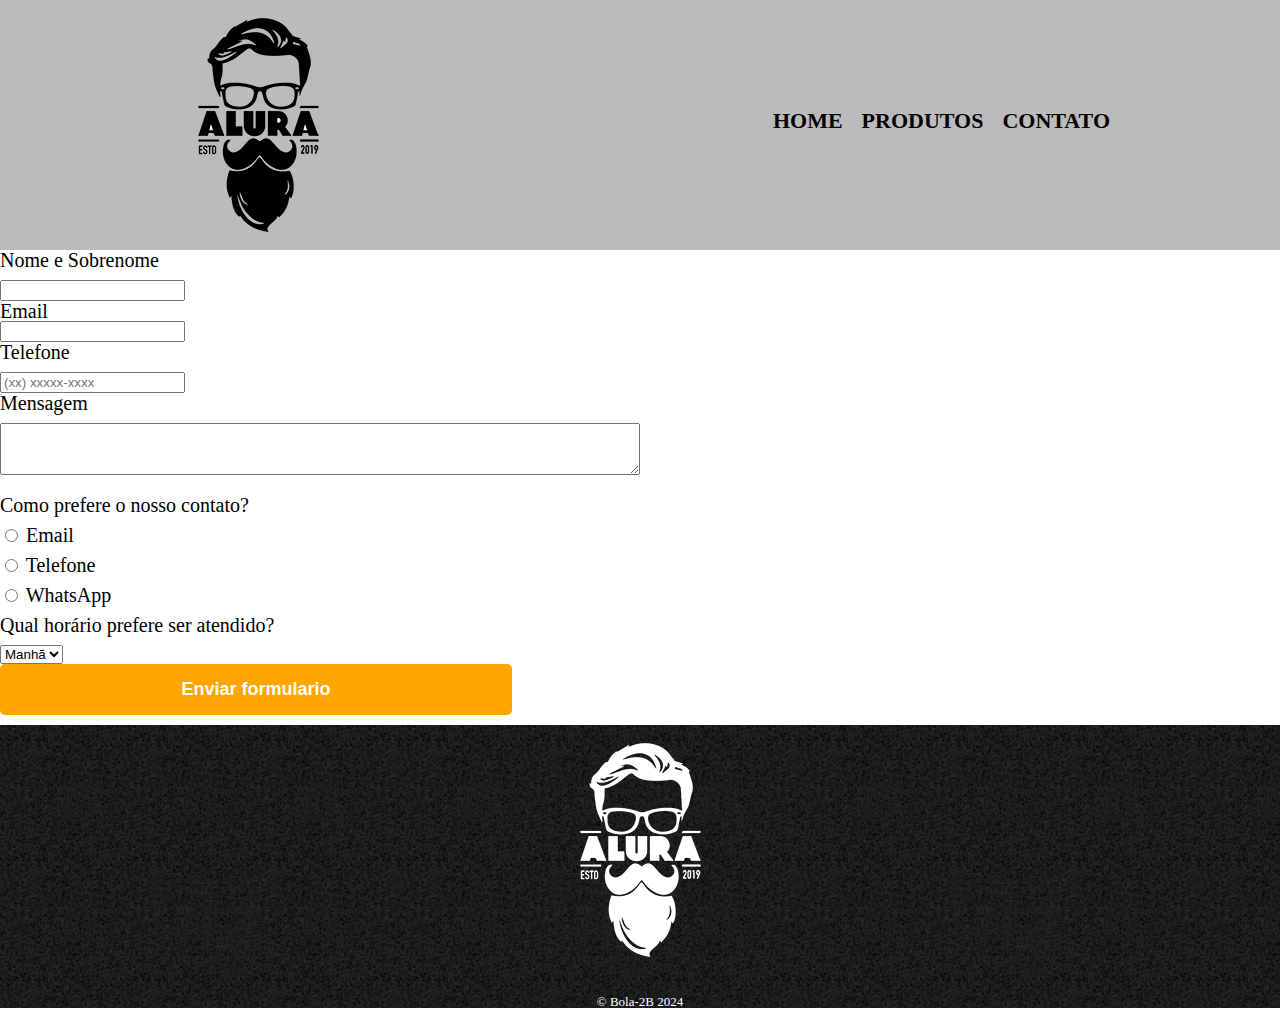
<file: contato.html>
<head>
  <link rel="stylesheet" href="style.css">
  <link rel="stylesheet" href="reset.css">
</head>
<body>
  <header>
    <div class="caixa">
      <h1><img src="logo.png"></h1>

      <nav>
        <ul>
                <li><a href="index.html">Home</a></li>
                <li><a href="produtos.html">Produtos</a></li>
                <li><a href="contato.html">Contato</a></li>
        </ul>
       </nav>
    </div>
  </header>

<main>
  <form>
    <label for="nomesobrenome">Nome e Sobrenome</label>
    <input type="text" id="nomesobrenome">
    <label for="email"> Email<label>
    <input type="text" id="email" class"input-padrao" required" placeholder"seuemail@dominio.com">
    <label for="telefone"> Telefone</label>
    <input type="tell" id="telefone" class:"input-padrao" required placeholder="(xx) xxxxx-xxxx">
    <label for="mensagem">Mensagem</label>
    <textarea cols="70" rows-"10" id="mensagem" class="input-padrao"></textarea>
      <div>
    <legend> Como prefere o nosso contato?</legend>
    <label for="radio-email">
        <input type="radio" name="contato" value="email" id="radio-email">
        Email
    </label>

    <label for="radio-telefone">
        <input type="radio" name="contato" value="telefone" id="radio-telefone"> 
        Telefone
    </label>

    <label for="radio-whatsapp">
        <input type="radio" name="contato" value="whatsapp" id="radio-whatsapp">
        WhatsApp
    </label>
</div>
      <div>
    <legend> Qual horário prefere ser atendido?</legend>
    <select>
        <option>Manhã</option>
        <option>Tarde</option>
        <option>Noite</option>
      
              <tr>
            <td>Segunda</td>
            <td>8h ~ 20h</td>
        </tr>
        <tr>
            <td>Quarta</td>
            <td>8h ~ 20h</td>
        </tr>
        <tr>
            <td>Sexta</td>
            <td>8h ~ 20h</td>
        </tr>
    </tbody>
</table>
    </select>
</div>
    <input type="submit" value="Enviar formulario" class="enviar">          

</table>
  </form>
</main>
    <footer>
        <img src="logo-branco.png">
        <p class="copyright">&copy; Bola-2B 2024</p>
    </footer>
</body>
</file>
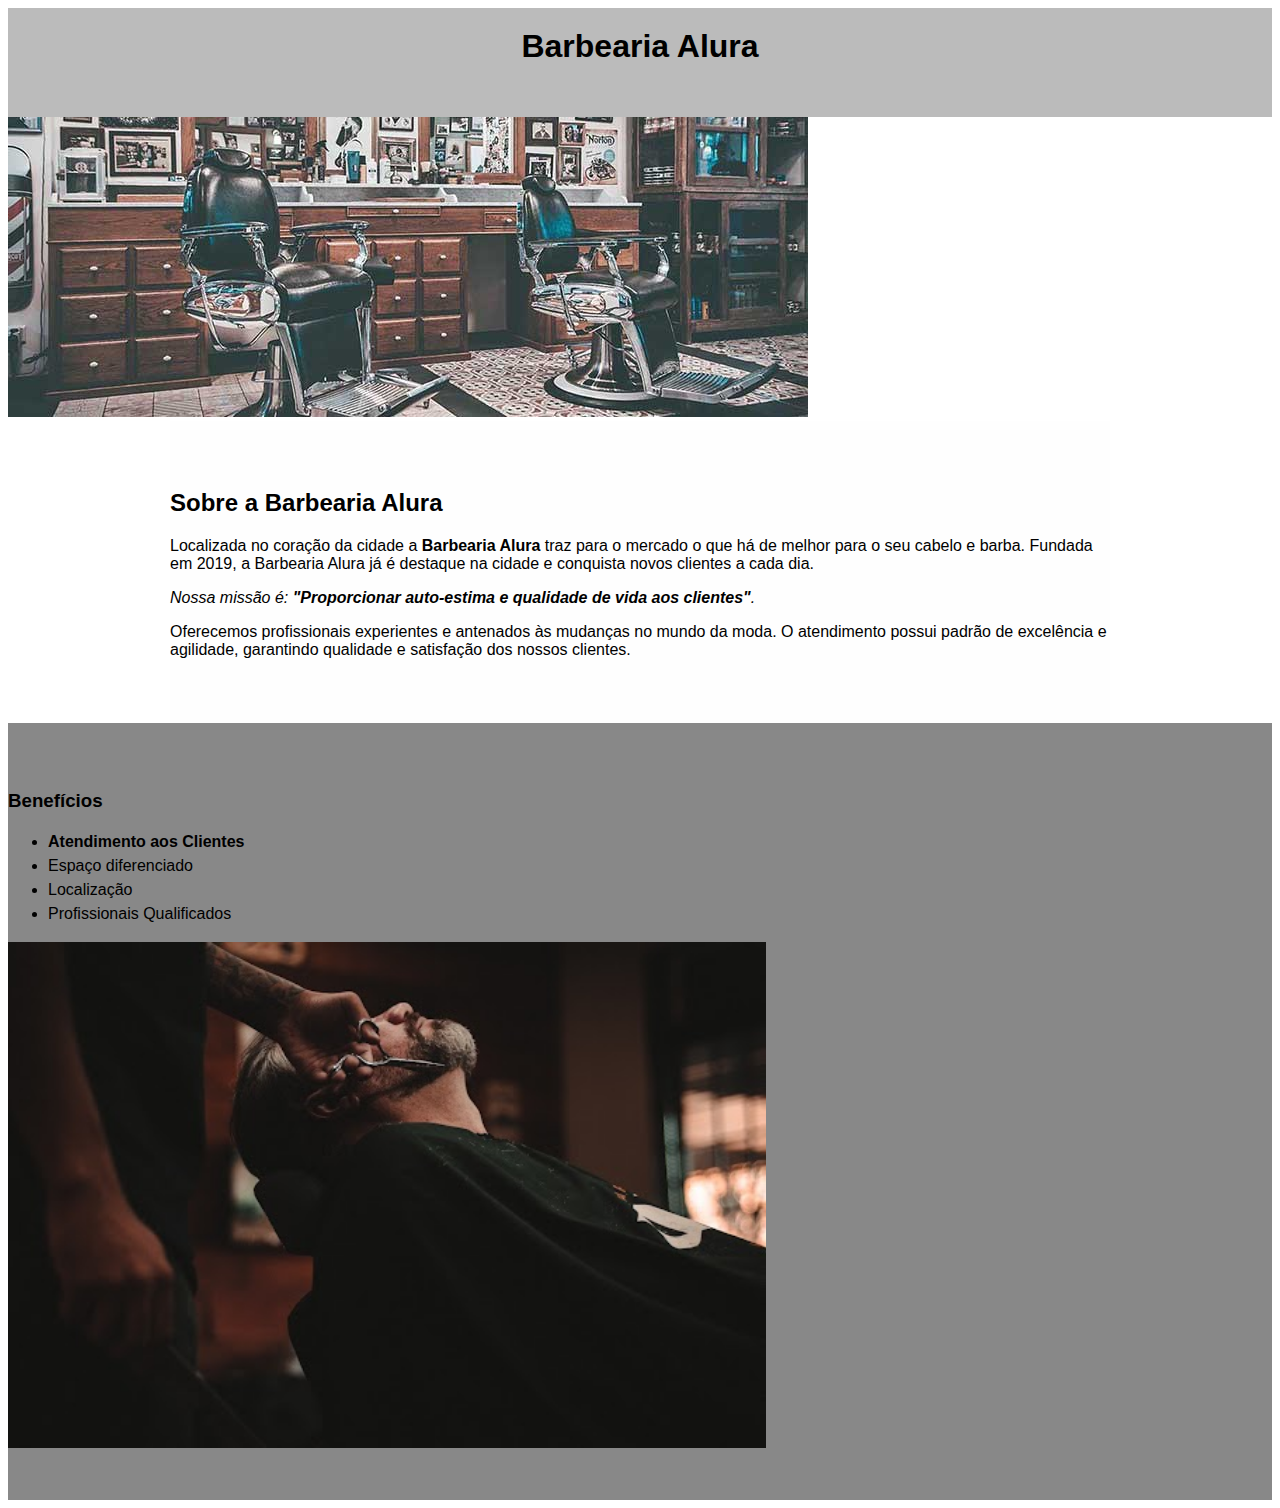
<file: home.html>
<!DOCTYPE html>
<html lang="pt-br">
	<head>
		<meta charset="UTF-8">
		<title>Barbearia Alura</title>
		<link rel="stylesheet" href="style.css">
	</head>
	<body>
		<header>
			<h1 class="titulo-principal">Barbearia Alura</h1>
		</header>
		<img id="banner" src="banner.jpg">
		<div class="principal">
			<h2 class="titulo-secundario">Sobre a Barbearia Alura</h2>
	 
			<p>Localizada no coração da cidade a <strong>Barbearia Alura</strong> traz para o mercado o que há de melhor para o seu cabelo e barba. Fundada em 2019, a Barbearia Alura já é destaque na cidade e conquista novos clientes a cada dia.</p>

			<p id="missao"><em>Nossa missão é: <strong>"Proporcionar auto-estima e qualidade de vida aos clientes"</strong>.</em></p>

			<p>Oferecemos profissionais experientes e antenados às mudanças no mundo da moda. O atendimento possui padrão de excelência e agilidade, garantindo qualidade e satisfação dos nossos clientes.</p>
		</div>

		<div class="beneficios">
			<h3 class="titulo-secundario">Benefícios</h3>

			<ul>
				<li class="itens">Atendimento aos Clientes</li>
				<li class="itens">Espaço diferenciado</li>
				<li class="itens">Localização</li>
				<li class="itens">Profissionais Qualificados</li>
			</ul>

			<img src="beneficios.jpg" class="imagem-beneficios">
		</div>
	</body>
</html>
</file>
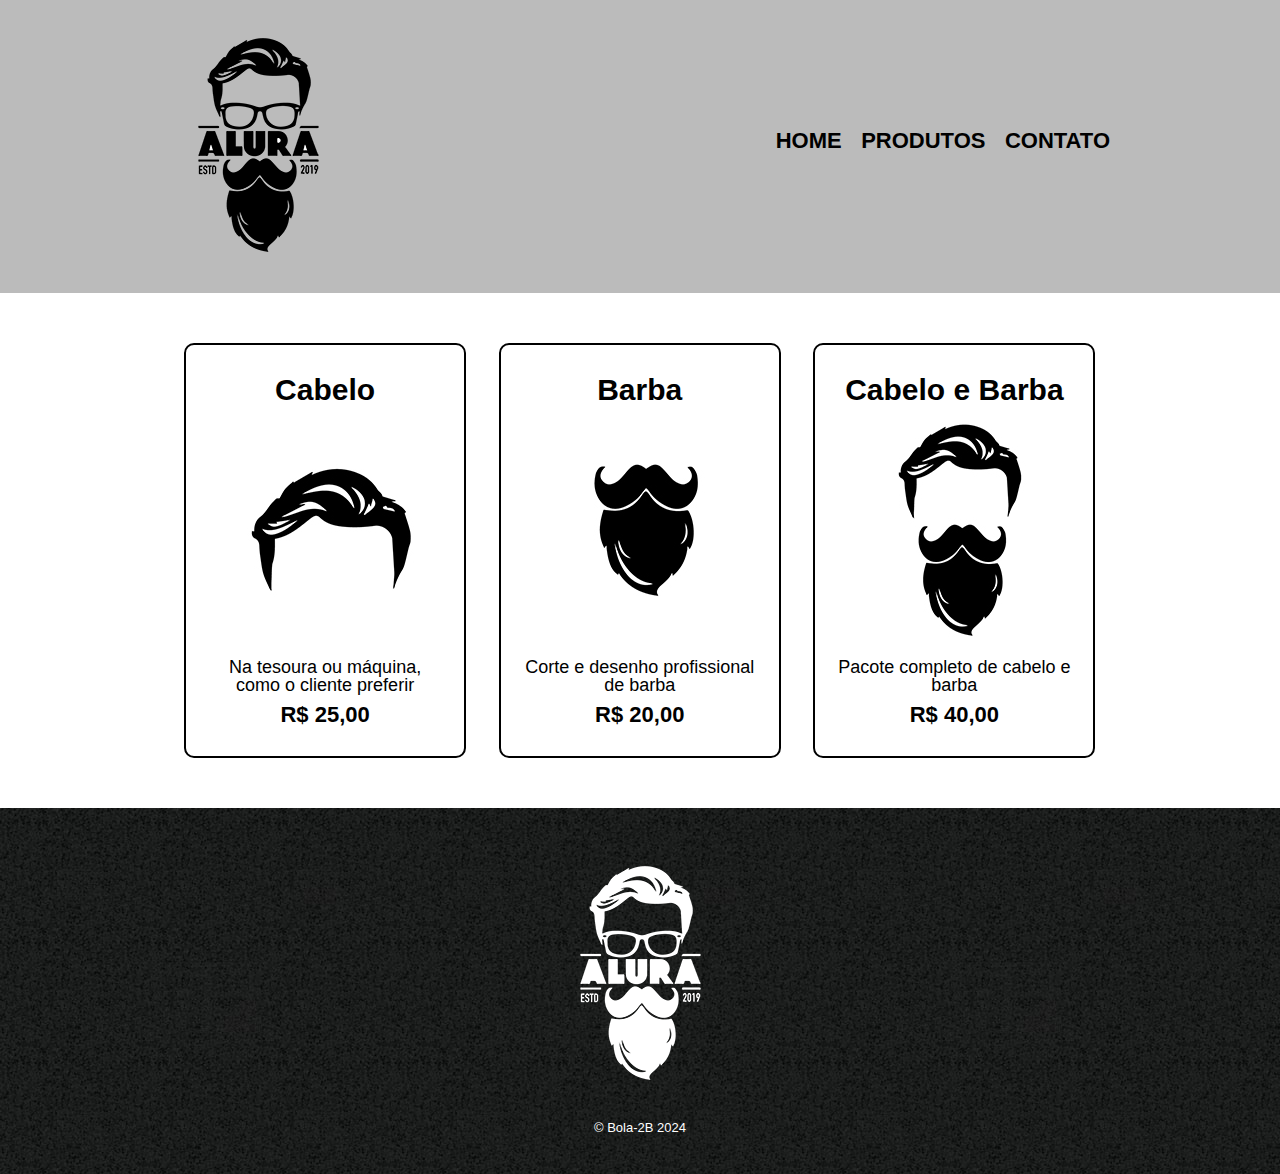
<file: produtos.html>
<!DOCTYPE html>
<html>

<head>
    <meta charset="UTF-8">
    <title>Produtos - Barbearia Alura</title>

    <link rel="stylesheet" href="reset.css">
    <link rel="stylesheet" href="style.css">
</head>

<body>
    <header>
        <div class="caixa">
            <h1><img src="logo.png"></h1>

            <nav>
                <ul>
                    <li><a href="index.html">Home</a></li>
                    <li><a href="produtos.html">Produtos</a></li>
                    <li><a href="contato.html">Contato</a></li>
                </ul>
            </nav>
        </div>
    </header>

    <main>
        <ul class="produtos">
            <li>
                <h2>Cabelo</h2>
                <img src="cabelo.jpg">
                <p class="produto-descricao">Na tesoura ou máquina, como o cliente preferir</p>
                <p class="produto-preco">R$ 25,00</p>
            </li>
            <li>
                <h2>Barba</h2>
                <img src="barba.jpg">
                <p class="produto-descricao">Corte e desenho profissional de barba</p>
                <p class="produto-preco">R$ 20,00</p>
            </li>
            <li>
                <h2>Cabelo e Barba</h2>
                <img src="cabelo+barba.jpg">
                <p class="produto-descricao">Pacote completo de cabelo e barba</p>
                <p class="produto-preco">R$ 40,00</p>
            </li>
        </ul>
    </main>
    <footer>
        <img src="logo-branco.png">
        <p class="copyright">&copy; Bola-2B 2024</p>
    </footer>
</body>

</html>
</file>
<file: style.css>
body {
	font-family: "Montserrat", sans-serif;
 	font-optical-sizing: auto;
  	font-weight: 400;
  	font-style: normal;
}

header {
	background: #BBBBBB;
	padding: 20px 0;
}

.caixa {
	position: relative;
	width: 940px;
	margin: 0 auto;
}

nav {
	position: absolute;
	top: 110px;
	right: 0;
}

nav li {
	display: inline;
	margin: 0 0 0 15px;
}

nav a {
	text-transform: uppercase;
	color: #000000;
	font-weight: bold;
	font-size: 22px;
	text-decoration: none;
}

nav a:hover {
	color: #C78C19;
	text-decoration: underline;
}

.produtos {
	width: 940px;
	margin: 0 auto;
	padding: 50px 0;
}

.produtos li {
	display: inline-block;
	text-align: center;
	width: 30%;
	vertical-align: top;
	margin: 0 1.5%;
	padding: 30px 20px;
	box-sizing: border-box;
	border: 2px solid #000000;
	border-radius: 10px;
}

.produtos li:hover {
	border-color: #C78C19;
}

.produtos li:active {
	border-color: #088C19;	
}

.produtos li:hover h2 {
	font-size: 34px;
}

.produtos h2 {
	font-size: 30px;
	font-weight: bold;
}

.produto-descricao {
	font-size: 18px;
}

.produto-preco {
	font-size: 22px;
	font-weight: bold;
	margin-top: 10px;
}

footer {
	text-align: center;
	background: url("bg.jpg");
	padding: 40px 0;
}

.copyright {
	color: #FFFFFF;
	font-size: 13px;
	margin: 20px 0 0;
}

main {
	
}

form {
	margin: 40px 0;
}

form label, form legend {
	display:block;
	font-size: 20px;
	margin: 0 0 10px;
}

.input-padrao {
	display: block;
	margin: 0 0 20px;
	padding: 10px 25px;
	width: 50%;
}

.checkbox {
	margin: 20px 0;
}

.enviar {
	width:40%;
	padding: 15px 0;
	background: orange;
	color: white;
	font-weight: bold;
	font-size: 18px;
	border: none;
	border-radius: 5px;
	transition: 1s all;
	cursor: pointer;
}

.enviar:hover {
	background: darkorange;
	transform: scale(1.2);
}

table {
	margin: 20px 0 40px;
}

thead {
	background: #555555;
	color: white;
	font-weight: bold;
}

td, th {
	border: 1px solid #000000;
	padding: 8px 15px;
}


/* css da página inicial */
.banner {
	width:100%;
}

.titulo-principal {
	text-align: center;
	font-size: 2em;
	margin: 0 0 1em;
	clear: left;
}

.principal{
	padding: 3em 0;
	background: #FEFEFE;
	width: 940px;
	margin: 0 auto;
}

.principal p {
	margin: 0 0 1em;
}

.principal strong {
	font-weight: bold;
}

.principal em {
	font-style: italic;
}

.utensilios {
	width: 120px;
	float: left;
	margin: 0 20px 20px 0;
}

.imagem-beneficios {
	width: 60%;
}

.conteudo-beneficios {
	width: 640px;
	margin: 0 auto;
}

.lista-beneficios {
	width: 40%;
	display: inline-block;
	vertical-align: top;
}

.itens {
	line-height: 1.5;
}

.itens:first-child {
	font-weight: bold;
}

.beneficios {
	padding: 3em 0;
	background: #888888;
}

.mapa {
	padding: 3em 0;
}
.mapa-conteudo {
	width: 940px;
	margin: 0 auto;
}
.mapa p {
	margin: 0 0 2em;
	text-align: center;
}

.video {
	width: 560px;
	margin: 2em auto;
}
</file>
